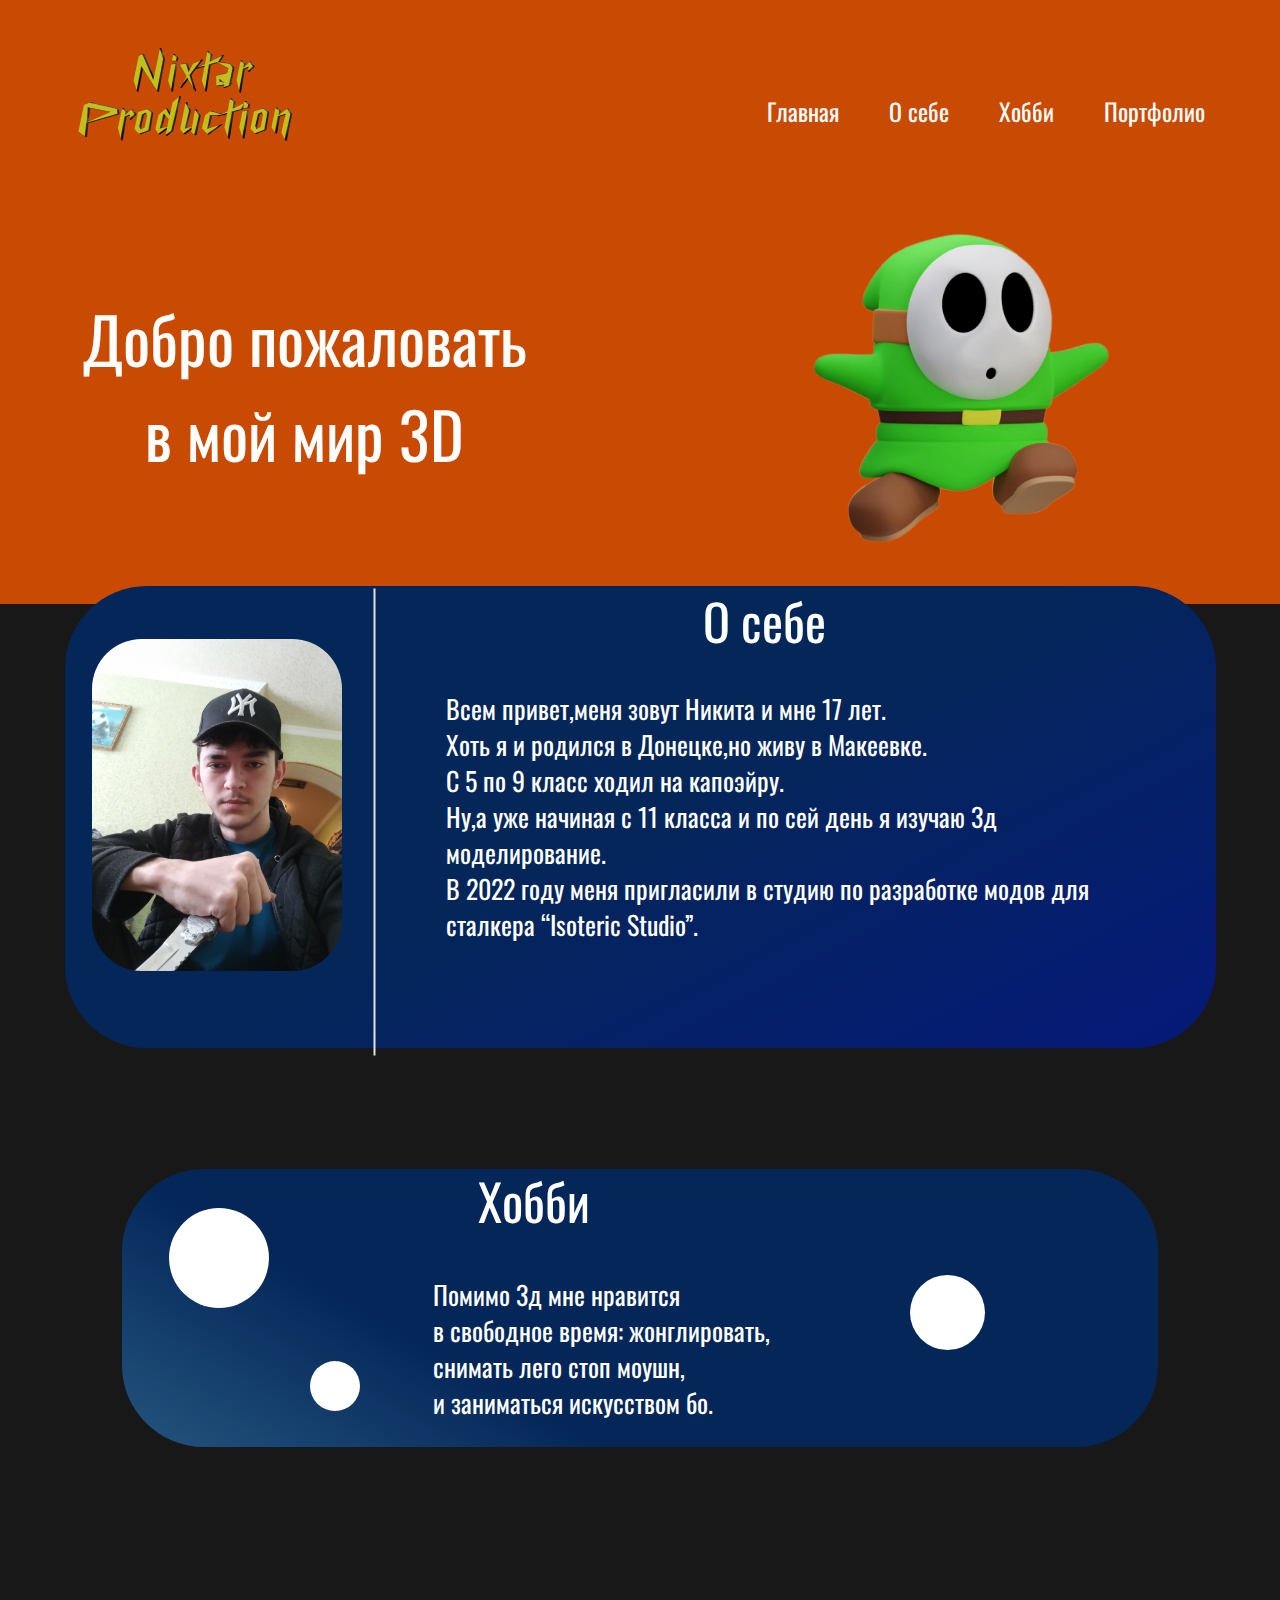
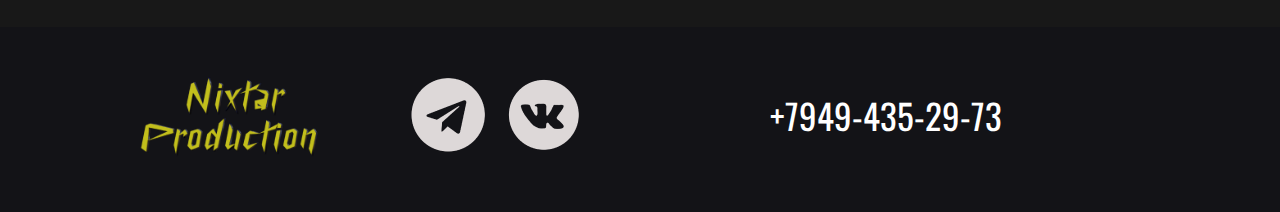
<file: index.html>
<!DOCTYPE html>
<html>
 <head>
 <meta charset="UTF-8">
 <meta name="viewport" content="width=device-width, initial-scale=1.0">
 <link rel='stylesheet' href="style/style.css">
 <link rel="preconnect" href="https://fonts.googleapis.com">
<link rel="preconnect" href="https://fonts.gstatic.com" crossorigin>
<link rel="stylesheet" href="https://use.fontawesome.com/releases/v5.6.1/css/all.css"
integrity="sha384-gfdkjb5BdAXd+lj+gudLWI+BXq4IuLW5IT+brZEZsLFm++aCMlF1V92rMkPaX4PP" crossorigin="anonymous">
<link href="https://fonts.googleapis.com/css2?family=Oswald&display=swap" rel="stylesheet">
<link rel="apple-touch-icon" sizes="180x180" href="apple-touch-icon.png">
<link rel="icon" type="image/png" sizes="32x32" href="favicon-32x32.png">
<link rel="icon" type="image/png" sizes="16x16" href="favicon-16x16.png">
<link rel="manifest" href="site.webmanifest">
<link rel="mask-icon" href="safari-pinned-tab.svg" color="#5bbad5">
<meta name="msapplication-TileColor" content="#da532c">
<meta name="theme-color" content="#ffffff">
 <title>Nixtar production</title>
 </head>
 
 <body>
  <div class="wrapper">
   <header class="header">
   <div class="container">
    <div class="header_container"> 
	 <div class="logo">
	  <img src="style/Главная/logo.png" alt="">
	 </div>
	  <nav class="header-menu menu">
	   
	   <ul class="menu-list">
	   
	    <li class="menu-items">
		  <a class="style-text" href="#">Главная</a>
		</li>
		 <li class="menu-items">
		  <a class="style-text" href="#sebe">О себе</a>
		</li>
		 <li class="menu-items">
		  <a class="style-text" href="#hobbi">Хобби</a>
		</li>
		 <li class="menu-items">
		  <a class="style-text" href="portfolio.html" target="blank">Портфолио</a>
		</li>
	   </ul>
	  
	  </nav>
	  <div class="menu-wrap">
	  <input type="checkbox" class="toggler">
	  <div class="hamburger">
	   <i class="fas fa-bars"></i>
	  </div>
	   <div class="menu">
	    <div>
	    <ul>
		 <li><a href="index.html">Главная</a></li>
		 <li><a href="index.html#sebe">О себе</a></li>
         <li><a href="index.html#hobbi">Хобби</a></li>
         <li><a href="portfolio.html">Портфолио</a></li>  		 
		</ul>
		 </div>
		 </div>
		</div>
	  </div>
	</div>
   </div>
   </header>
    <main class="main">
	 <div class=" main-block">
	  <div class=" glav-container">
	   <div class="zag-glav">
	    <h1 class="glav-zagolovok">Добро пожаловать <br>в мой мир 3D</h1>
		<div class="shy-guy">
		  <img src="style/Главная/shy guy.png"  alt="" >
		</div>
	   </div>
	  </div>
	 </div>
	 <section class="o-sebe" >
	   <div class="background-osebe" id="sebe">
		  <div class="ships">
		   <div class="ship1"></div>
		   <div class="ship2"></div>
		   <div class="ship3"></div>		   
		  </div>
		  <div class="osebe-container">
<div class="quadosdop">
<div class="photo">
			<img  src="style/о себе/profa.svg" alt="">
			</div>
			<div class="palochka">
			</div>
 <div class="text-osebe">
<h1 class="zag-osebe" >О себе</h1>
</div>
<div class="texty">
<p>Всем привет,меня зовут Никита и мне 17 лет.<br>Хоть я и родился в Донецке,но живу в Макеевке.<br>
С 5 по 9 класс ходил на капоэйру.<br>
Ну,а уже начиная с 11 класса и по сей день я изучаю 3д моделирование.<br>
В 2022 году меня пригласили в студию по разработке модов для сталкера “Isoteric Studio”.
</p>
</div>
</div>
</div>
</div>
	 </section>
	 
	
	<section class="hobbi">
	  <div class="background-hobbi" id="hobbi">
		 
		   
		  <div class="hobb-content">
		   <div class="ovalquad">
		   <div class="kryg1"></div>
			 <div class="kryg2"></div>
			 <div class="kryg3"></div>
			 <div class="zag-hob">
			 <h1 class="hot">Хобби</h1>
			 			 </div>
              <div  class="hob-text">
			 <p>Помимо 3д мне нравится <br>в свободное время: жонглировать,<br>снимать лего стоп моушн,<br>и заниматься искусством бо.</p>
			 </div>
		   </div>
		  </div>
		  </div>
	 </section>
	 
	 <section class="podval">
	  <div class="podval-container">
	   <div class="podval-background">
	    <div class="podval-items">
	    <div class="logo-podval">
		 <img src="style/подвал/logo 2.png" alt="">
		</div>
		<div class="icons">
		 <div class="teleg-icon">
		 <a href="https://web.telegram.org/k/"><img src="style/подвал/telegram icon.png" alt=""></a>
		 </div>
		 <div class="vk-icon">
		 <a href="https://vk.com/mariotoad"><img src="style/подвал/vk icon.png" alt=""></a>
		 </div>
		</div>
		<div class="number">
		+7949-435-29-73
		</div>
	   </div>
	   </div>
	  </div>
	 </section>
	</main>
	
	 
  
      
 </body>
 
 </html>
</file>
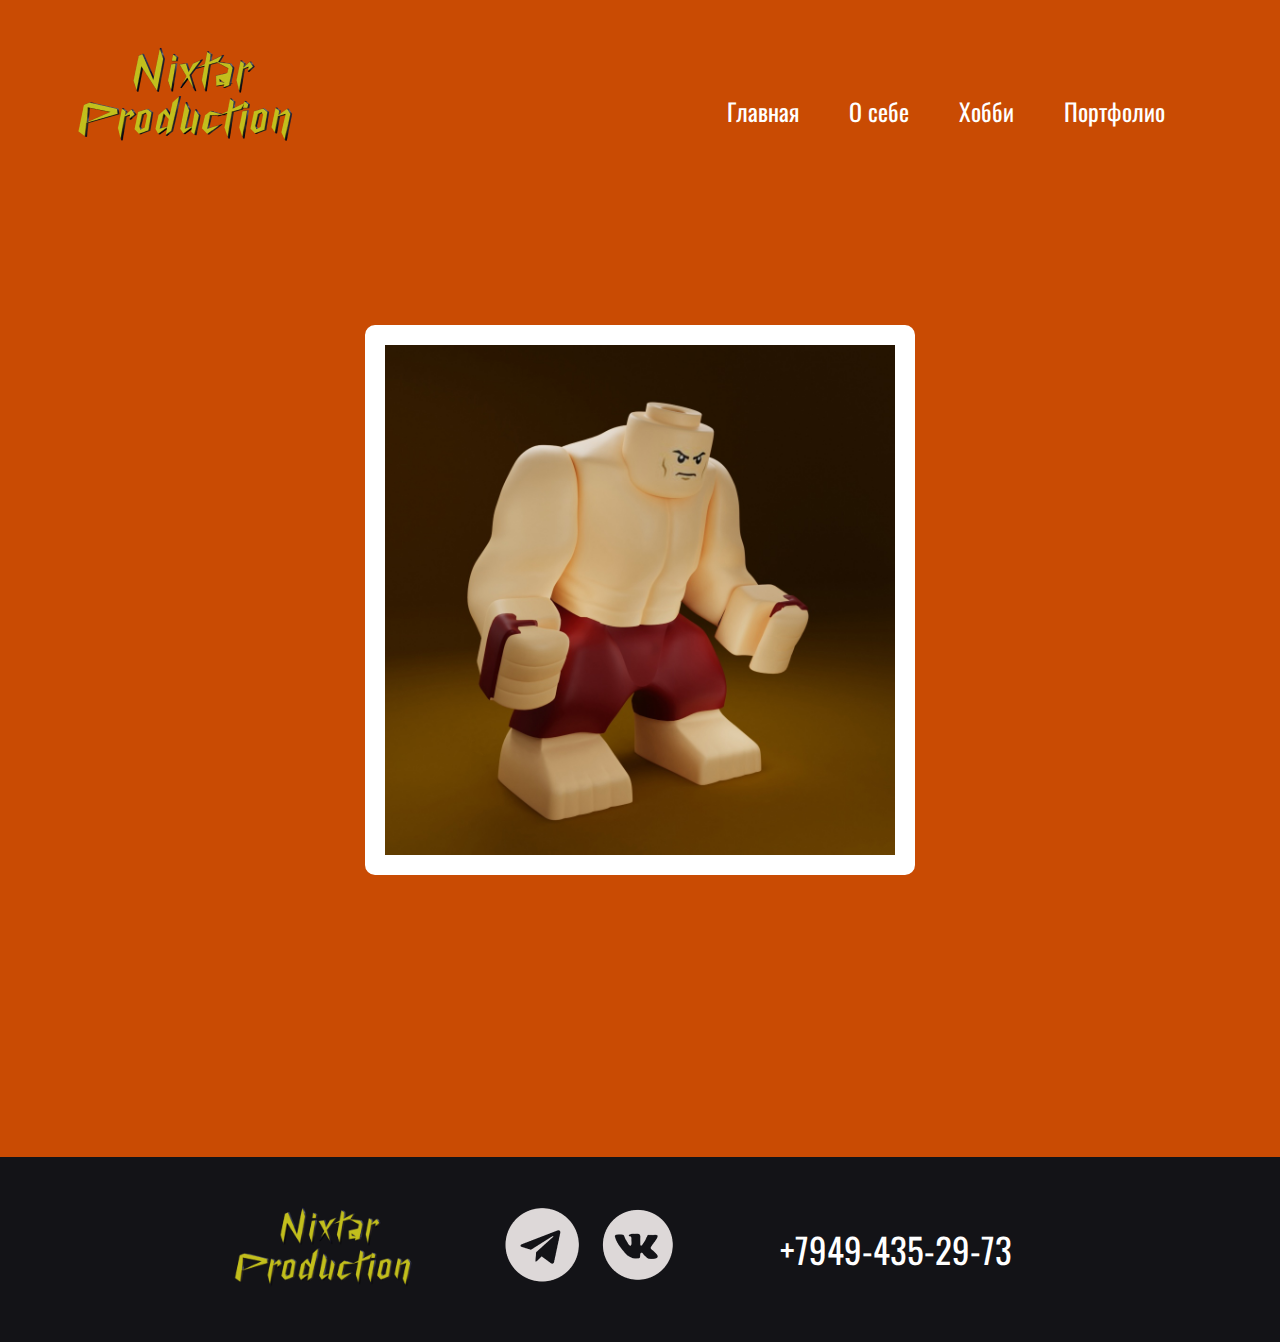
<file: portfolio.html>
<!DOCTYPE html>
<html>
 <head>
 <meta charset="UTF-8">
 <meta name="viewport" content="width=device-width, initial-scale=1.0">
 <link rel='stylesheet' href="style/port.css">
 <link rel='stylesheet' href="style/slider.css">
 <link rel="preconnect" href="https://fonts.googleapis.com">
<link rel="preconnect" href="https://fonts.gstatic.com" crossorigin>
<link rel="stylesheet" href="https://use.fontawesome.com/releases/v5.6.1/css/all.css"
integrity="sha384-gfdkjb5BdAXd+lj+gudLWI+BXq4IuLW5IT+brZEZsLFm++aCMlF1V92rMkPaX4PP" crossorigin="anonymous">
<link href="https://fonts.googleapis.com/css2?family=Oswald&display=swap" rel="stylesheet">
<link rel="apple-touch-icon" sizes="180x180" href="apple-touch-icon.png">
<link rel="icon" type="image/png" sizes="32x32" href="favicon-32x32.png">
<link rel="icon" type="image/png" sizes="16x16" href="favicon-16x16.png">
<link rel="manifest" href="site.webmanifest">
<link rel="mask-icon" href="safari-pinned-tab.svg" color="#5bbad5">
<meta name="msapplication-TileColor" content="#da532c">
<meta name="theme-color" content="#ffffff">
 <title>Nixtar production</title>
 </head>
 
 <body>
  <div class="wrapper">
   <header class="header">
   
   <div class="container">
    <div class="header_container"> 
	
	 <div class="logo">
	  <img src="style/Главная/logo.png" alt="">
	 </div>
	  <nav class="header-menu menu">
	   
	   <ul class="menu-list">
	   
	    <li class="menu-items">
		  <a class="style-text" href="index.html">Главная</a>
		</li>
		 <li class="menu-items">
		  <a class="style-text" href="file:///C:/Users/User/Downloads/web/web/index.html#sebe">О себе</a>
		</li>
		 <li class="menu-items">
		  <a class="style-text" href="file:///C:/Users/User/Downloads/web/web/index.html#hobbi">Хобби</a>
		</li>
		 <li class="menu-items">
		  <a class="style-text" href="#">Портфолио</a>
		</li>
	   </ul>
	  
	  </nav>
	   <div class="slider-container">
		  <div class="image-wrapper">
		 <img src="style/Портфолио/макси.jpg" alt="">
		 <img src="style/Портфолио/марио.jpg" alt="">
		 <img src="style/Портфолио/шуй.jpg" alt="">
		 <img src="style/Портфолио/дед.jpg" alt="">
		 </div>
		  </div>
		</div>
	   </div>
	  <div class="menu-wrap">
	  <input type="checkbox" class="toggler">
	  <div class="hamburger">
	   <i class="fas fa-bars"></i>
	  </div>
	   <div class="menu">
	    <div>
	    <ul>
		 <li><a href="index.html">Главная</a></li>
		 <li><a href="index.html#sebe">О себе</a></li>
         <li><a href="index.html#hobbi">Хобби</a></li>
         <li><a href="#">Портфолио</a></li>  		 
		</ul>
		 </div>
		 </div>
		</div>
		
	  </div>
	</div>
   </div>
   </header>
    <main class="main">
	 <div class=" main-block">
	  <div class=" glav-container">
	  
	  </div>
	 </div>
	 
	 
	<section class="podval">
	  <div class="podval-container">
	   <div class="podval-background">
	    <div class="podval-items">
	    <div class="logo-podval">
		 <img src="style/подвал/logo 2.png" alt="">
		</div>
		<div class="icons">
		 <div class="teleg-icon">
		 <a href="https://web.telegram.org/k/"><img src="style/подвал/telegram icon.png" alt=""></a>
		 </div>
		 <div class="vk-icon">
		 <a href="https://vk.com/mariotoad"><img src="style/подвал/vk icon.png" alt=""></a>
		 </div>
		</div>
		<div class="number">
		+7949-435-29-73
		</div>
	   </div>
	   </div>
	  </div>
	 </section>
	 
	</main>
	
	 
  
      
 </body>
 
 </html>
</file>
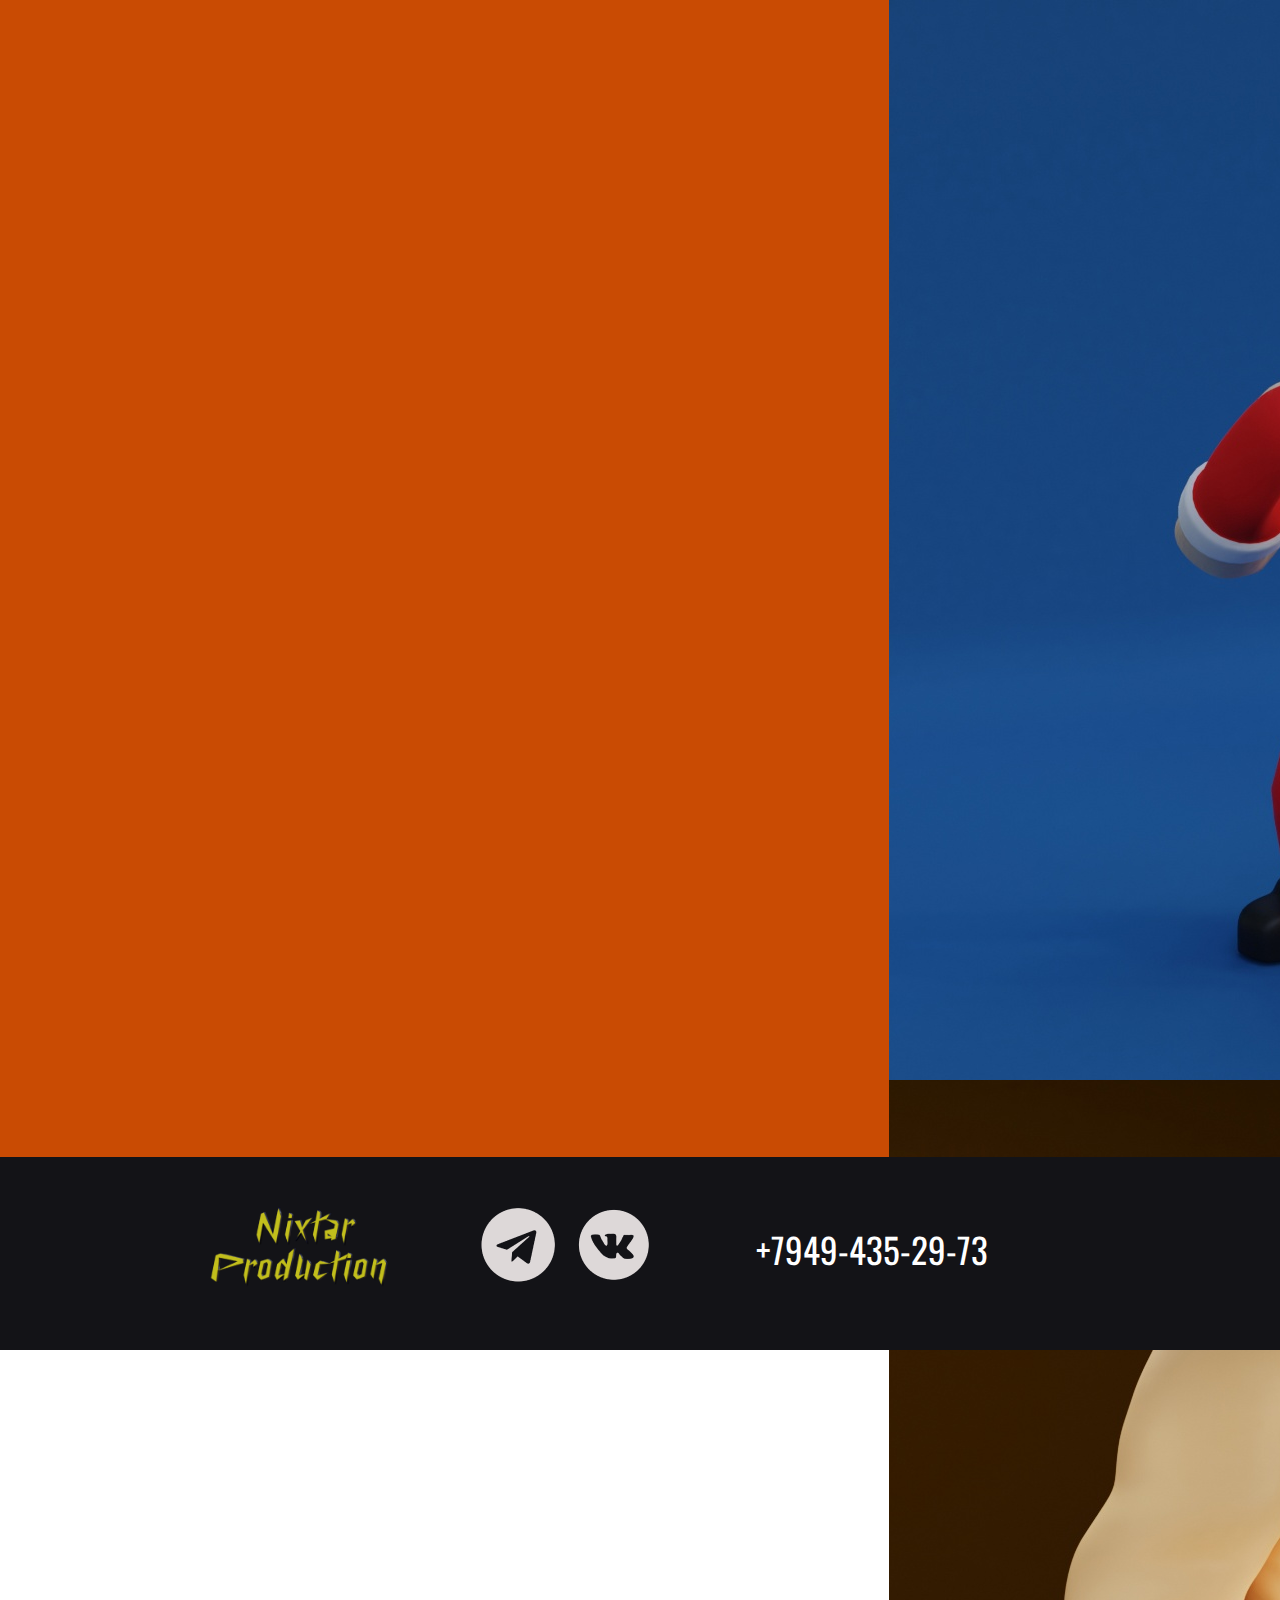
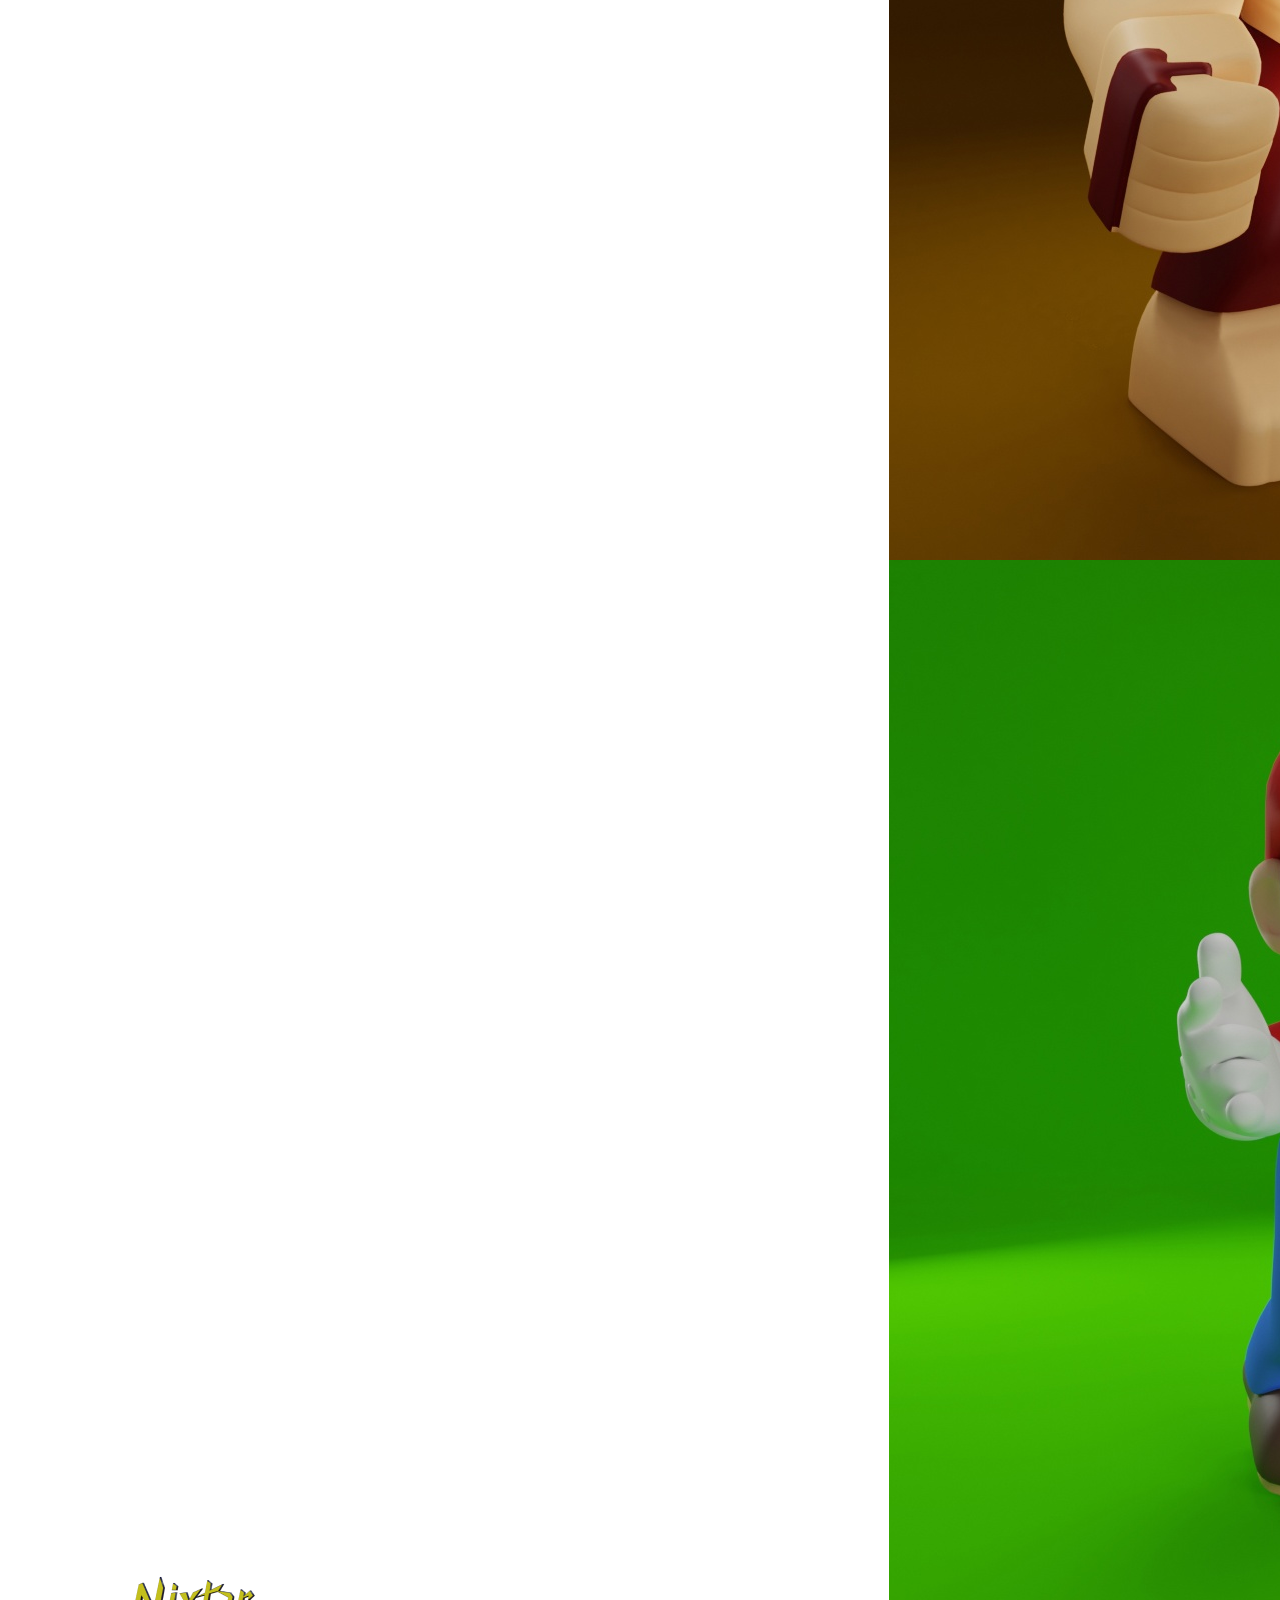
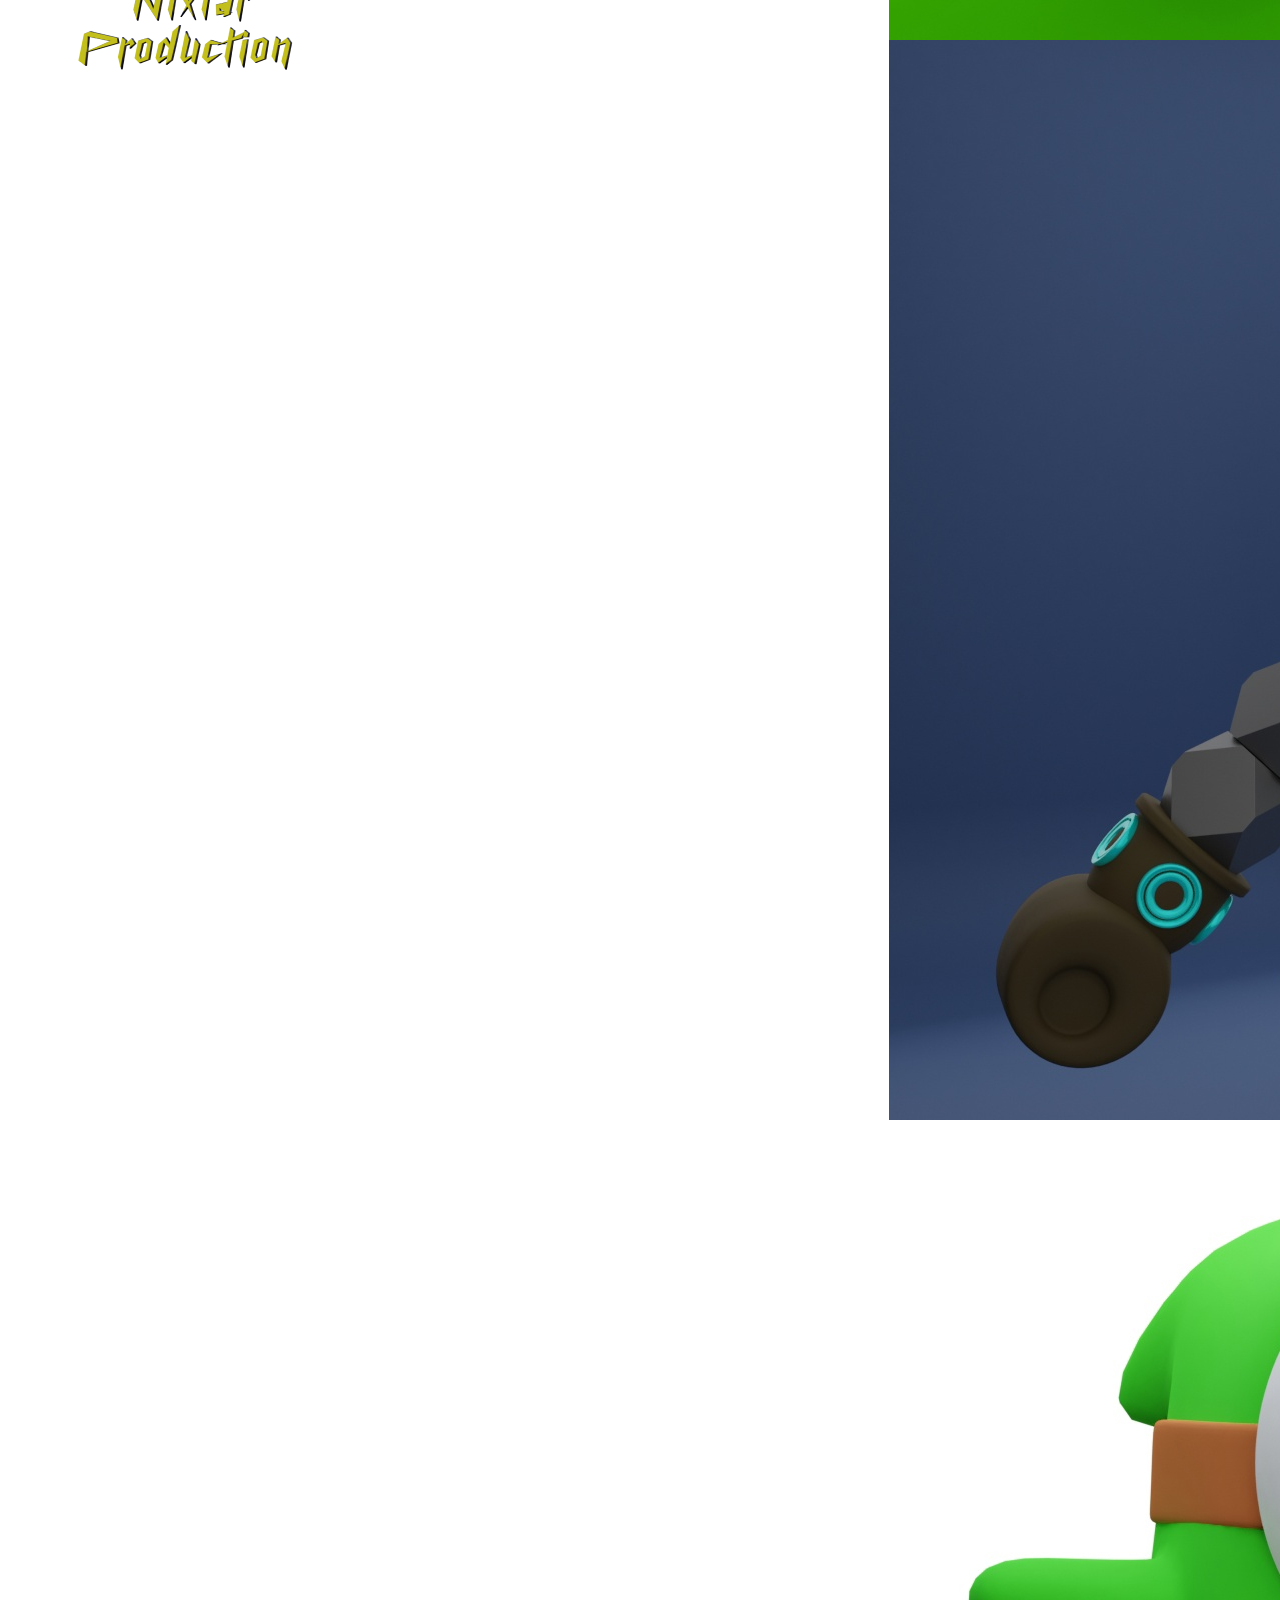
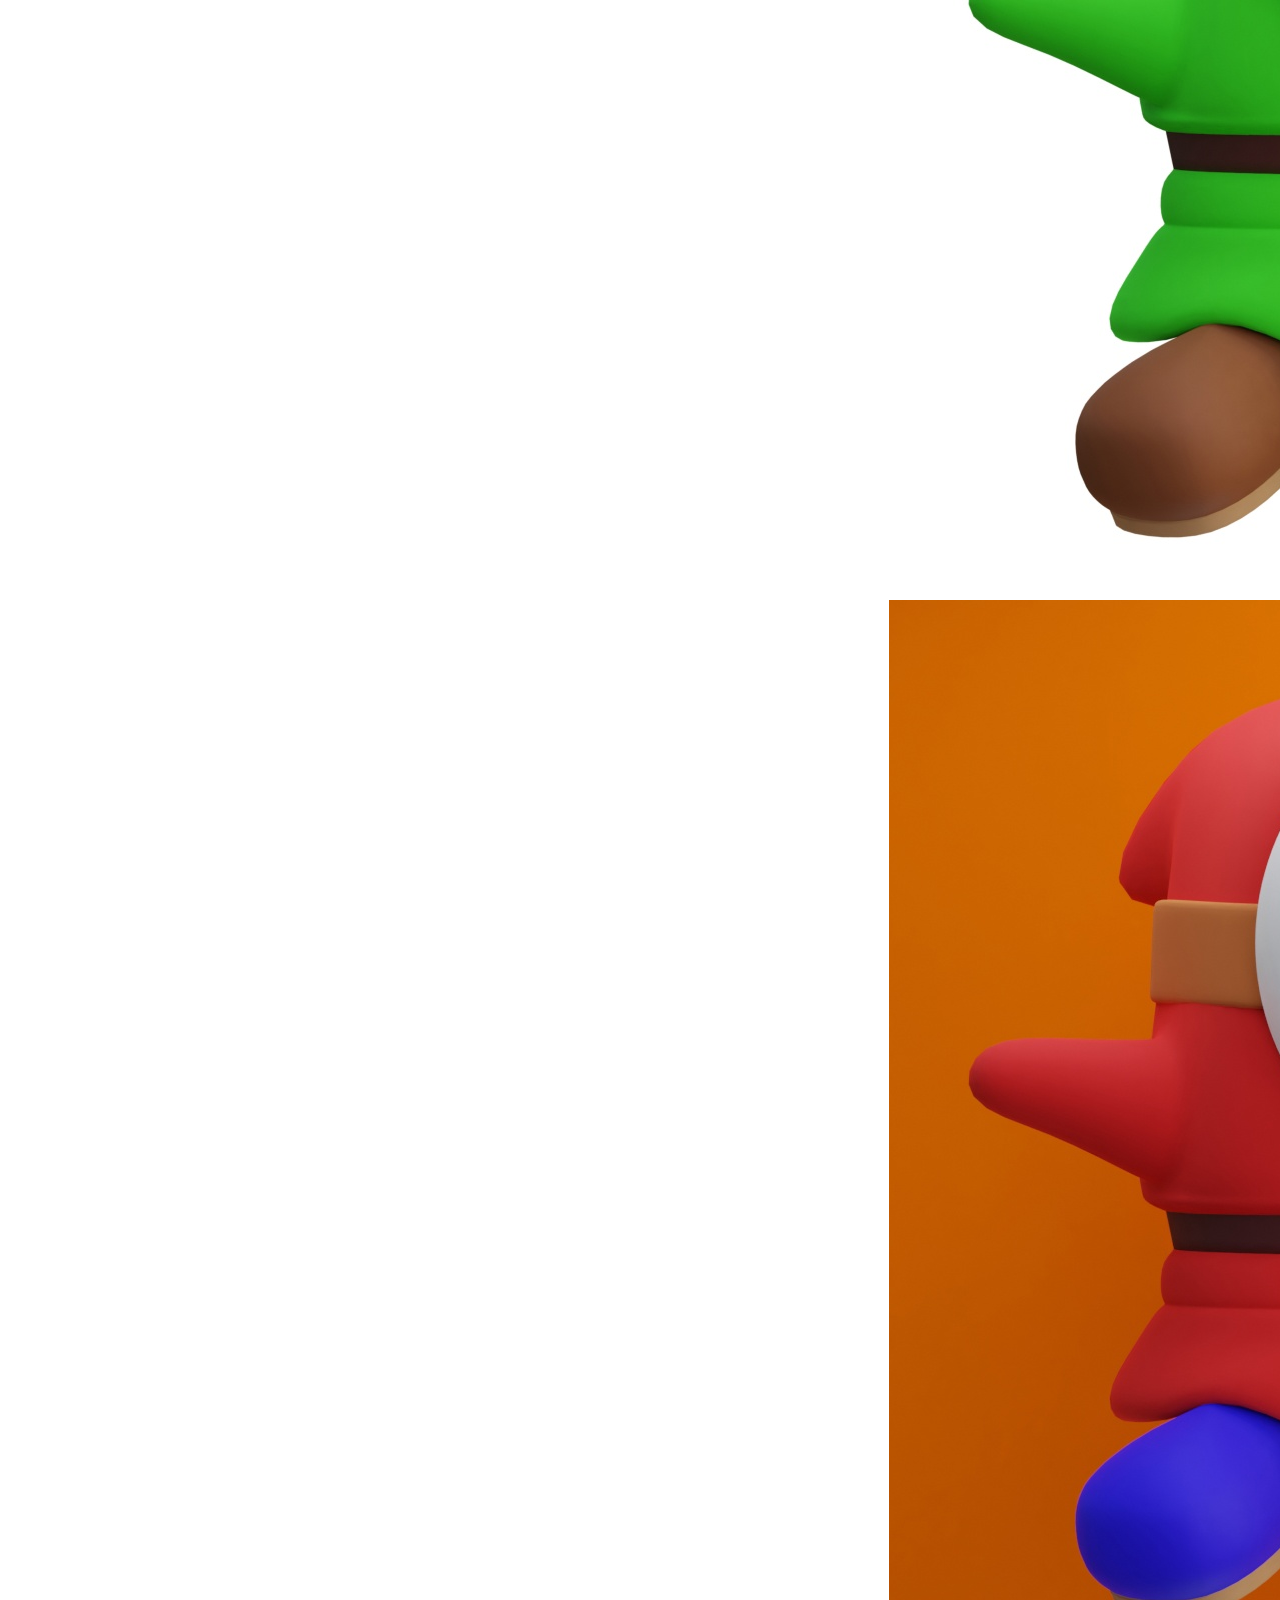
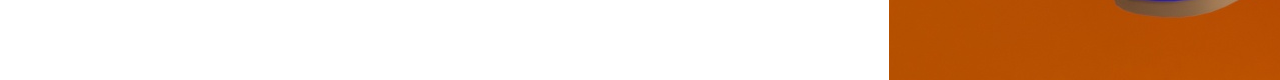
<file: slider.html>
<!DOCTYPE html>
<html>
 <head>
 <meta charset="UTF-8">
 <meta name="viewport" content="width=device-width, initial-scale=1.0">
 <link rel='stylesheet' href="style/port.css">
 <link rel="preconnect" href="https://fonts.googleapis.com">
<link rel="preconnect" href="https://fonts.gstatic.com" crossorigin>
<link rel="stylesheet" href="https://use.fontawesome.com/releases/v5.6.1/css/all.css"
integrity="sha384-gfdkjb5BdAXd+lj+gudLWI+BXq4IuLW5IT+brZEZsLFm++aCMlF1V92rMkPaX4PP" crossorigin="anonymous">
<link href="https://fonts.googleapis.com/css2?family=Oswald&display=swap" rel="stylesheet">
 <title>Nixtar production</title>
 </head>
 
 <body>
  <div class="wrapper">
   <header class="header">
   
   <div class="container">
    <div class="header_container"> 
	
	 <div class="logo">
	  <img src="style/Главная/logo.png" alt="">
	 </div>
	  <nav class="header-menu menu">
	   
	   <ul class="menu-list">
	   
	    <li class="menu-items">
		  <a class="style-text" href="file:///C:/Users/User/Downloads/web/index.html#">Главная</a>
		</li>
		 <li class="menu-items">
		  <a class="style-text" href="file:///C:/Users/User/Downloads/web/index.html#sebe">О себе</a>
		</li>
		 <li class="menu-items">
		  <a class="style-text" href="file:///C:/Users/User/Downloads/web/index.html#hobbi">Хобби</a>
		</li>
		 <li class="menu-items">
		  <a class="style-text" href="#">Портфолио</a>
		</li>
	   </ul>
	  
	  </nav>
	   <div class="image-wrapper">
	    <div class="slider">
		 <img src="style/Портфолио/дед.jpg" alt="">
		 <img src="style/Портфолио/макси.jpg" alt="">
		 <img src="style/Портфолио/марио.jpg" alt="">
		 <img src="style/Портфолио/молот.jpg" alt="">
		 <img src="style/Портфолио/шай.jpg" alt="">
		 <img src="style/Портфолио/шуй.jpg" alt="">
		</div>
	   </div>
	  <div class="menu-wrap">
	  <input type="checkbox" class="toggler">
	  <div class="hamburger">
	   <i class="fas fa-bars"></i>
	  </div>
	   <div class="menu">
	    <div>
	    <ul>
		 <li><a href="#">Главная</a></li>
		 <li><a href="#">О себе</a></li>
         <li><a href="#">Хобби</a></li>
         <li><a href="#">Портфолио</a></li>  		 
		</ul>
		 </div>
		 </div>
		</div>
		
	  </div>
	</div>
   </div>
   </header>
    <main class="main">
	 <div class=" main-block">
	  <div class=" glav-container">
	  
	  </div>
	 </div>
	 
	 
	 <section class="podval">
	  <div class="podval-container">
	   <div class="podval-background">
	    <div class="podval-items">
	    <div class="logo-podval">
		 <img src="style/подвал/logo 2.png" alt="">
		</div>
		<div class="icons">
		 <div class="teleg-icon">
		 <a href="https://web.telegram.org/k/"><img src="style/подвал/telegram icon.png" alt=""></a>
		 </div>
		 <div class="vk-icon">
		 <a href="https://vk.com/mariotoad"><img src="style/подвал/vk icon.png" alt=""></a>
		 </div>
		</div>
		<div class="number">
		+7949-435-29-73
		</div>
	   </div>
	   </div>
	  </div>
	 </section>
	 
	</main>
	
	 
  
      
 </body>
 
 </html>
</file>
<file: style/style.css>
*:before,
*:after{
	box-sizing:border-box;
}
li {
  list-style-type: none;
  
}
img{
	vertical-align:top;
}
a{
	text-decoration:none;
}

body {
line-height:1;
font-family: 'Oswald', sans-serif;

}




.wrapper{
	
	min-height:100%;
}

.container{
	max-width:1151px;
	margin: 0px auto;
	padding:0px 10px;
	box-sizing: content-box;
}
/* Главная ,шапка*/
.header{
	position:absolute;
	width:100%;
	left:0;
	top:0;
	background-color: #C94B03;
	background-size:cover;
	height:100%;
	
}

.header_container{
	display:flex;
	min-height:142px;
	align-items:center;
}

.header-menu{
	margin:0px 0px 0px 400px;
}
/*Адаптив*/
@media screen and  (max-width: 2652px){
	.header-menu{
	margin: 0px 0px 0px 375px;
	}
	.quad{
		display:none;
	}
	.shy-guy{
		margin-top:28px;
	}
	.shy-guy img{
		width:350px;
	}
	.photo img{
	width:250px;
}
	
	
	.menu-wrap{
		display:none;
	}
	.zag-glav{
		margin-top:40px;
	}
	
	.dop-quad{
		display:none;
	}
	
}
@media screen and  (max-width: 1980px){
	.header-menu{
	margin: 0px 0px 0px 375px;
	}
	
	
}

@media screen and  (max-width: 1115px){
	.header-menu{
	margin: 0px 0px 0px 277px;
	}
	.shy-guy img{
		width:350px;
	}
	.shy-guy{
		margin-top:76px;
	}
}

@media screen and  (max-width: 1280px){
	.zag-glav{
		margin-top:60px;
	}
	
}
@media screen and  (max-width: 1326px){
	.header{
		height:700px;
	}
	
}
@media screen and  (max-width: 1080px){
	.shy-guy{
		margin-top:10px;
	}
}

@media screen and  (max-width: 1168px){
	.palochka{
		display:none;
	}
}
@media screen and  (max-width: 1063px){
	.header-menu{
	margin: 0px 0px 0px 277px;
	}
	.menu-list a{
		font-size:20px;
	}
	
	
}

@media screen and  (max-width: 1044px){
	
	.background-hobbi{
		position:absolute;
		margin-top:-55px;
	}
	
	.podval-background{
		margin-top:-50px;
	}
	
}

@media screen and  (max-width: 980px){
	
	.background-hobbi{
		
		margin-top:68px;
	}
	
	.podval-background{
		margin-top:71px;
	}
	
}

@media screen and  (max-width: 1065px){
	
	
	.zag-osebe{
		margin-left:-42px;
	}
}
@media screen and  (max-width: 1056px){
	.logo img{
		width:244px;
	}
	
	.ships{
		display:none;
	}
	
	.ships2{
		display:none;
	}
	
	
}

@media screen and  (max-width: 908px){
	
	.background-hobbi{
		margin-top:6px;
	}
	.kryg1,.kryg2,.kryg3{
		display:none;
	}
	
	.palochka{
		display:none;
	}
	
	.photo{
		display:none;
	}
	
	.texty p{
		font-size: 30px;
		
	}
	
	
	.zag-osebe{
		margin-left:-237px;
	
	}
	
	.podval-background{
		margin-top:11px;
	}
	
	
	
}





@media screen and  (max-width: 965px){
	
	.menu-wrap{
		display:block;
	}
	
	.header-menu{
		display:none;
	}
	.shy-guy img{
		width:300px;
	}
}

@media screen and  (max-width: 956px){
	
	.glav-zagolovok{
		margin-top:10px;
	}
	
}

@media screen and  (max-width: 936px){
	
	.ovalquad{
		margin-top:50px;
	}
	
}

@media screen and  (max-width: 912px){
	.zag-glav h1{
	font-size:49px;
}
.zag-glav{
	margin-top:123px;
}
.glav-zagolovok{
	margin-top:-51px;
}
.shy-guy img{
	width:250px;
}
.shy-guy{
	margin-top:-6px;
	padding-right:10px;
}

}

@media screen and  (max-width: 873px){
	
	
	.zag-osebe{
		margin-left:-317px;
	}

}

@media screen and  (max-width: 896px){
	
	.zag-hob{
		margin-left:-150px;
	}

}








@media screen and  (max-width: 800px){
	
.glav-zagolovok{
	left:0;
	right:0;
}


.shy-guy img{
	width:200px;
}
.shy-guy{
	margin-top:-32px;
	padding-right:202px;
}

.logo img{
width:278px;
}	
}
@media screen and  (max-width: 760px){
	.photo {
		display:none;
	}
	
	
	
	
}
@media screen and  (max-width: 720px){
	.shy-guy{
	padding-right:164px;
}
.glav-zagolovok{
	margin-top:73px;
}
.podval-background{
	margin-top:117px;
}

.background-hobbi{
	margin-top:114px;
}
}
@media screen and  (max-width: 696px){
	
	.zag-osebe{
		margin-left:-377px;
	}
	
	
	
}
@media screen and  (max-width: 650px){
	.shy-guy{
	
	padding-right:90px;
}
}

@media screen and  (max-width: 656px){
	.zag-hob{
		margin-left:-200px;
	}
	
	
}

@media screen and  (max-width: 628px){
	.background-hobbi{
		margin-top:129px;
	}
	
	.podval-background{
		margin-top:135px;
	}
	
	
}

@media screen and  (max-width: 612px){
	.background-hobbi{
		margin-top:184px;
	}
	
	.podval-background{
		margin-top:189px;
	}
	
	
}
@media screen and  (max-width: 496px){
	.hob-text{
		margin-left:10px;
	}
	
}
@media screen and  (max-width: 568px){
	.background-hobbi{
		margin-top:261px;
	}
	
	.podval-background{
		margin-top:267px;
	}
	
	
}

@media screen and  (max-width: 796px){
	.shy-guy{
		margin-top:-113px;
	}
	
	.glav-zagolovok{
		margin-top:49px;
	}
	
	
}
@media screen and  (max-width: 444px){
	.background-hobbi{
		margin-top:448px;
	}
	
	.podval-background{
		margin-top:448px;
	}

}

@media screen and  (max-width: 412px){
	.background-hobbi{
		margin-top:635px;
	}
	
	.podval-background{
		margin-top:638px;
	}

}

@media screen and  (max-width: 404px){
	.background-hobbi{
		margin-top:812px;
	}
	
	.podval-background{
		margin-top:812px;
	}
	
	.hot{
		margin-left:-60px;
	}

}

@media screen and  (max-width: 348px){
	.hob-text{
		margin-left:10px;
	}
}
@media screen and (max-width: 572px){
	
	
	
	
}

@media screen and (max-width: 488px){
	
	.background-osebe{
		margin-top:96px;
	}
	.zag-osebe{
		margin-left:-507px;
	}
    .texty{
		margin-left:-507px;
	}
	
	.texty p{
		font-size:25px;
	}
	
}
@media screen and  (max-width: 540px){
	.shy-guy{
	
	padding-right:82px;
	padding-top:60px;
}
.glav-zagolovok{
	margin-top:155px;
}
}
@media screen and  (max-width: 414px){
	.shy-guy{
	padding-right:15px;
	padding-top:63px;
}
}

@media screen and  (max-width: 428px){
	.hob-text{
		margin-left:10px;
	}
}

@media screen and  (max-width: 412px){
	.shy-guy{
	padding-right:15px;
	padding-top:31px;
}
.logo img{
width:200px;
}

.container{
	margin: 0px auto;
	padding:0px 43px;
}
.menu-wrap{
	margin-top:35px;	
}
.glav-zagolovok{
	margin-top:119px;
}
}
@media screen and  (max-width: 360px){
	.shy-guy img{
		width:172px;
	}
}

@media screen and  (max-width: 352px){
	.zag-osebe{
		margin-left:-547px;
	}
}

@media screen and  (max-width: 372px){
	.shy-guy img{
		width:172px;
	}
	
	
}

@media screen and  (max-width: 392px){
	.shy-guy{
		margin-top:-130px;
	}
	.glav-zagolovok{
		margin-top:44px;
	}
	
	
	
}

@media screen and  (max-width: 280px){
	.shy-guy{
		display:none;
	}
.zag-glav h1{
	font-size:35px;
}
.glav-zagolovok{
	margin-top:-13px;
}
.header{
	width:100%;
	height:100%;
	
}
.logo img{
	width:100px;
}

}








/*Текст,шапка*/
.menu-list{
	display:flex;
	flex-wrap:wrap;
	
}

.menu-items{
	
}
.menu-items:not(:last-child){
	margin:0px 50px 0px 0px;
}
.menu{
	padding:10px 0px;
}
.style-text{
	font-weight: 400;
    font-size: 24px;
    line-height: 36px;
    color:white;
	text-decoration:none;
	font-family: 'Oswald';
	transition:0.4s;
}
.style-text:hover{
	color: #FAFF00;
}


/*1 Секция*/
.glav-container{
	max-width:1115px;
	margin: 0px auto;
    padding:0px 20px;
	
}

.zag-glav{
	position:relative;
	display:flex;
	flex-wrap:wrap;
	justify-content:space-between;
	
	
	
}

.glav-zagolovok{
	text-align:center;
	position:absolute;
	left:0;
	top:188px;
	font-weight: 400;
    font-size: 64px;
    line-height: 95px;
    color:  #FFFFFF;
	
}

.shy-guy{
	position:absolute;
	right:0;
	top:124px;
	margin-right:60px;
}




/*Бургер*/
.menu-wrap{
	position:fixed;
	top:0;
	right:0;
	z-index:3;
	
}

.menu-wrap .toggler{
	position:absolute;
	top:0;
	right:0;
	z-index:2;
	cursor:pointer;
	width:50px;
	height:50px;
	opacity:0;
}

.menu-wrap .hamburger{
	position:absolute;
	top:0;
	right:0;
	z-index:1;
	width:33px;
	height:33px;
	padding:1rem;
	background-color:orange;
	display:flex;
	align-items:center;
	justify-content:center;
	border-radius:45px;
}

.hamburger i{
	color:white;
	font-size:30px;
}

.menu-wrap .menu{
	position: fixed;
	top:0;
	right:0;
	width:100%;
	height:100%;
	owerflow:hidden;
	display:flex;
	align-items:center;
	justify-content:center;
	visibility:hidden;
	
}

.menu-wrap .menu li{
	list-style:none;
	color: white;
	font-size:1.5rem;
	padding:1rem;
	transition:0.5s;
}

.menu-wrap .menu li:hover{
	color:yellow;
}

.menu-wrap .menu li a{
	color:inherit;
	text-decoration:none;
	transform: color 0.4s ease;
}
.menu-wrap .menu>div{
	background:rgba(32,34,5,6);
	border-radius:50%;
	width:200vw;
	height:200vw;
	display:flex;
	flex:none;
	align-items:center;
	justify-content:center;
	transform:scale(0);
	transition:all 0.4s ease;
}
.menu-wrap .toggler:checked~.menu{
	visibility:visible;
}

.menu-wrap .toggler:checked~.menu>div{
	transform:scale(1);
	transition-duration:0.75s;
}

.menu-wrap .toggler:checked~.menu ul{
	opacity:1;
}

.menu-wrap{
	margin-right:40px;
	margin-top:52px;
	
}

/*О себе*/
.background-osebe{
position:absolute;
	width:100%;
	left:0;
	right:0;
	top:604px;
	background-color: #181818;
	
}

.glav-content{
position:relative;
display: flex;
justify-content: center;
flex-wrap:wrap;
}




.osebe-container{
	max-width:1151px;
	margin: 0px auto;
	padding:0px 20px;
	
}


.photo{
	
	margin-top:53px;
	margin-left:27px;
}


.palochka{
	position: absolute;
    width: 465px;
    height: 0px;
    left: 76px;
    top: 32px;
    border: 1px solid #E3E2E2;
 
    transform: rotate(90deg);
    margin-top: 203px;
}

.zag-osebe{
	font-weight: 400;
    font-size: 50px;
    line-height: 36px;
    color:white;
	text-decoration:none;
	font-family: 'Oswald';
	top:-18px;
	left:628px;
	position:absolute;
	z-index:2;
	padding:0px 10px;
}
.texty{
	
font-weight: 400;
font-size: 26px;
line-height: 36px;
color:white;
text-decoration:none;
font-family: 'Oswald';
position:relative;
margin:79px 104px;
width:70%;

	
}
/* O sebe дополнение */
.quadosdop{

position: relative;
width: 100%;
top:-18px;
background: linear-gradient(152.59deg, #042659 48.86%, #0804AF 183.83%);
border-radius: 82px;
z-index:1;
margin:0 auto;
display:flex;
justify-content:space-between;

}


/*Хобби*/

.background-hobbi{
	position:absolute;
	width:100%;
	left:0;
	right:0;
	top:1063px;
	background-color: #181818;
	height:570px;
}


.hobb-content{
	max-width:1151px;
	margin: 0px auto;
	padding:0px 20px;
	box-sizing: content-box;
	
}

.ovalquad{
	position: relative;
    width: 90%;
    top: 106px;
    border-radius: 82px;
    z-index: 1;
    margin: 0 auto;
    display: flex;
    justify-content: space-between;
	height:20%;
    background: linear-gradient(209.86deg, #042659 32.62%, #042659 67.85%, #24557E 100.12%, #335573 127.38%);
}

.zag-hob{
	font-weight: 400;
    font-size: 50px;
    line-height: 36px;
    color:white;
	text-decoration:none;
	font-family: 'Oswald';
	top:-18px;
	left:82px;
	position:absolute;
	z-index:2;
	padding:0px 10px;
}

.kryg1 {
    width: 100px;
    height: 100px;
    border-radius: 50px;
    background-color: white;
    z-index: 1;
    top: 39px;
    left: 47px;
    position: relative;
}

.kryg2 {
    width: 50px;
    height: 50px;
    border-radius: 50px;
    background-color: white;
    z-index: 1;
    top: 192px;
    left: 79px;
    position: relative;
}

.kryg3 {
    width: 75px;
    height: 75px;
    border-radius: 50px;
    background-color: white;
    z-index: 1;
    top: 106px;
    left: 621px;
    position: relative;
}

.hob-text{
	font-weight: 400;
    font-size: 26px;
    line-height: 36px;
    color: white;
    text-decoration: none;
    font-family: 'Oswald';
    position: relative;
    margin-top: 82px;
    margin-left: 60px;
    width: 70%;
}

.hot{
	font-weight: 400;
    font-size: 50px;
    line-height: 36px;
    color:white;
	text-decoration:none;
	font-family: 'Oswald';
	position:absolute;
	left:274px;
	top:-3px;
}

/*Подвал*/
.podval-background{
	position:absolute;
	width:100%;
	top:1627px;
	background-color: #131317;
	left:0px;
	
}

.podval-items{
	width:100%;
	display:flex;
	justify-content:center;
	flex-wrap:wrap;
	
}
.logo-podval img{
	width:200px;
	height:185px;
}

.icons{
	width:200px;
	display:flex;
height:85px;
	right:0;
	padding:50px 80px;
	gap:20px;
	
	
}

.number{width:300px;

	height:45px;
	
	padding:70px 80px;
	font-weight: 400;
    font-size: 35px;
    line-height: 36px;
    color:white;
	text-decoration:none;
	font-family: 'Oswald';
}

.vk-icon:hover img{
	transform: scale(1.3);
}

.teleg-icon:hover img{
	transform: scale(1.3);
}
</file>
<file: style/port.css>
*:before,
*:after{
	box-sizing:border-box;
}
li {
  list-style-type: none;
  
}
img{
	vertical-align:top;
}
a{
	text-decoration:none;
}

body {
line-height:1;
font-family: 'Oswald', sans-serif;
height:100%;
}




.wrapper{
	
	min-height:100%;
}

.container{
	max-width:1151px;
	margin: 0px auto;
	padding:0px 10px;
	box-sizing: content-box;
}
/* Главная ,шапка*/
.header{
	position:absolute;
	width:100%;
	left:0;
	top:0;
	background-color: #C94B03;
	background-size:cover;
	height:1200px;
	
}

.header_container{
	display:flex;
	min-height:142px;
	align-items:center;
}

.header-menu{
	margin:0px 0px 0px 400px;
}
/*Адаптив*/

@media screen and  (max-width: 2652px){
	.header-menu{
	margin: 0px 0px 0px 375px;
	}
	
	.menu-wrap{
		display:none;
	}
	
}

@media screen and  (max-width: 1115px){
	.header-menu{
	margin: 0px 0px 0px 277px;
	}
	
}






}
@media screen and  (max-width: 1063px){
	.header-menu{
	margin: 0px 0px 0px 277px;
	}
	.menu-list a{
		font-size:20px;
	}
}

@media screen and  (max-width: 1024px){
	.header-menu{
	margin: 0px 0px 0px 228px;
	}
	
	
	
	
}




@media screen and  (max-width: 965px){
	
	.menu-wrap{
		display:block;
	}
	
	.header-menu{
		display:none;
	}
	
	
	
}

	
@media screen and  (max-width: 889px){
	
.header{
	height:1160px;
	}
	
}

@media screen and  (max-width: 881px){
	
.podval-items div{
	font-size:30px;
}
	
}


@media screen and  (max-width: 800px){
	

.logo img{
width:278px;
}	
}








@media screen and  (max-width: 429px){
	.logo img{
		width:200px;
		margin-top:30px;
	}
}



@media screen and  (max-width: 412px){
	
.logo img{
width:200px;
}

.container{
	margin: 0px auto;
	padding:0px 43px;
}
.menu-wrap{
	margin-top:35px;	
}

}













/*Текст,шапка*/
.menu-list{
	display:flex;
	flex-wrap:wrap;
	
}

.menu-items{
	
}
.menu-items:not(:last-child){
	margin:0px 50px 0px 0px;
}
.menu{
	padding:10px 0px;
}
.style-text{
	font-weight: 400;
    font-size: 24px;
    line-height: 36px;
    color:white;
	text-decoration:none;
	font-family: 'Oswald';
	transition:0.4s;
}
.style-text:hover{
	color: #FAFF00;
}




/*Бургер*/
.menu-wrap{
	position:fixed;
	top:0;
	right:0;
	z-index:1;
	
}

.menu-wrap .toggler{
	position:absolute;
	top:0;
	right:0;
	z-index:2;
	cursor:pointer;
	width:50px;
	height:50px;
	opacity:0;
}

.menu-wrap .hamburger{
	position:absolute;
	top:0;
	right:0;
	z-index:1;
	width:75px;
	height:75px;
	padding:1rem;
	background-color:orange;
	display:flex;
	align-items:center;
	justify-content:center;
	border-radius:45px;
}

.hamburger i{
	color:white;
	font-size:30px;
}

.menu-wrap .menu{
	position: fixed;
	top:0;
	right:0;
	width:100%;
	height:100%;
	owerflow:hidden;
	display:flex;
	align-items:center;
	justify-content:center;
	visibility:hidden;
	
}

.menu-wrap .menu li{
	list-style:none;
	color: white;
	font-size:1.5rem;
	padding:1rem;
	transition:0.5s;
}

.menu-wrap .menu li:hover{
	color:yellow;
}

.menu-wrap .menu li a{
	color:inherit;
	text-decoration:none;
	transform: color 0.4s ease;
}
.menu-wrap .menu>div{
	background:rgba(32,34,5,6);
	border-radius:50%;
	width:200vw;
	height:200vw;
	display:flex;
	flex:none;
	align-items:center;
	justify-content:center;
	transform:scale(0);
	transition:all 0.4s ease;
}
.menu-wrap .toggler:checked~.menu{
	visibility:visible;
}

.menu-wrap .toggler:checked~.menu>div{
	transform:scale(1);
	transition-duration:0.75s;
}

.menu-wrap .toggler:checked~.menu ul{
	opacity:1;
}

.menu-wrap{
	margin-right:40px;
	margin-top:52px;
	
}



/*Подвал*/
.podval-background{
	position:absolute;
	width:100%;
	top:1157px;
	background-color: #131317;
	left:0px;
	
}

.podval-items{
	width:100%;
	display:flex;
	justify-content:center;
	flex-wrap:wrap;
	
}
.logo-podval img{
	width:200px;
	height:185px;
}

.icons{
	
	display:flex;
height:85px;
	right:0;
	padding:50px 80px;
	gap:20px;
	
}

.number{width:300px;

	height:45px;
	
	padding:74px 24px;
	font-weight: 400;
    font-size: 35px;
    line-height: 36px;
    color:white;
	text-decoration:none;
	font-family: 'Oswald';
}

.vk-icon:hover img{
	transform: scale(1.3);
}

.teleg-icon:hover img{
	transform: scale(1.3);
}


.main-block{position:relatve;
	width:100%;
height:500px;
background-color: #C94B03;
	background-size:cover;}
</file>
<file: style/slider.css>
*{
	box-sizing:border-box;
	padding:0;
	margin:0;
}

img{
	width:100%;
}


body {
line-height:1;
font-family: 'Oswald', sans-serif;
height:100%;
}





/*слайдер*/



.slider-container {
	position:absolute;
	width:550px;
	top:50%;
	left:50%;
	transform:translate(-50%,-50%);
	overflow:hidden;
	border:20px solid white;
	border-radius:10px;
}
.image-wrapper{
	width:100%;
	display:flex;
	animation:slide 16s infinite;
}
@keyframes slide{
	0%{
		transform:translateX(0);
	}
	
	25%{
		transform:translateX(0);
	}
	
	30%{
		transform:translateX(-100%);
	}
	
	50%{
		transform:translateX(-100%);
	}
	
	55%{
		transform:translateX(-200%);
	}
	
	75%{
		transform:translateX(-200%);
	}
	
	80%{
		transform:translateX(-300%);
	}
	
	100%{
		transform:translateX(-300%);
	}
	
	
}

/*адаптив*/
@media screen and  (max-width: 930px){
	.slider-container{
		width:414px;
	}
}

@media screen and  (max-width: 681px){
	.slider-container{
		width:364px;
	}
}

@media screen and  (max-width: 429px){
	.slider-container{
		width:300px;
	}
}

@media screen and  (max-width: 313px){
	.slider-container{
		width:210px;
	}
}
</file>
